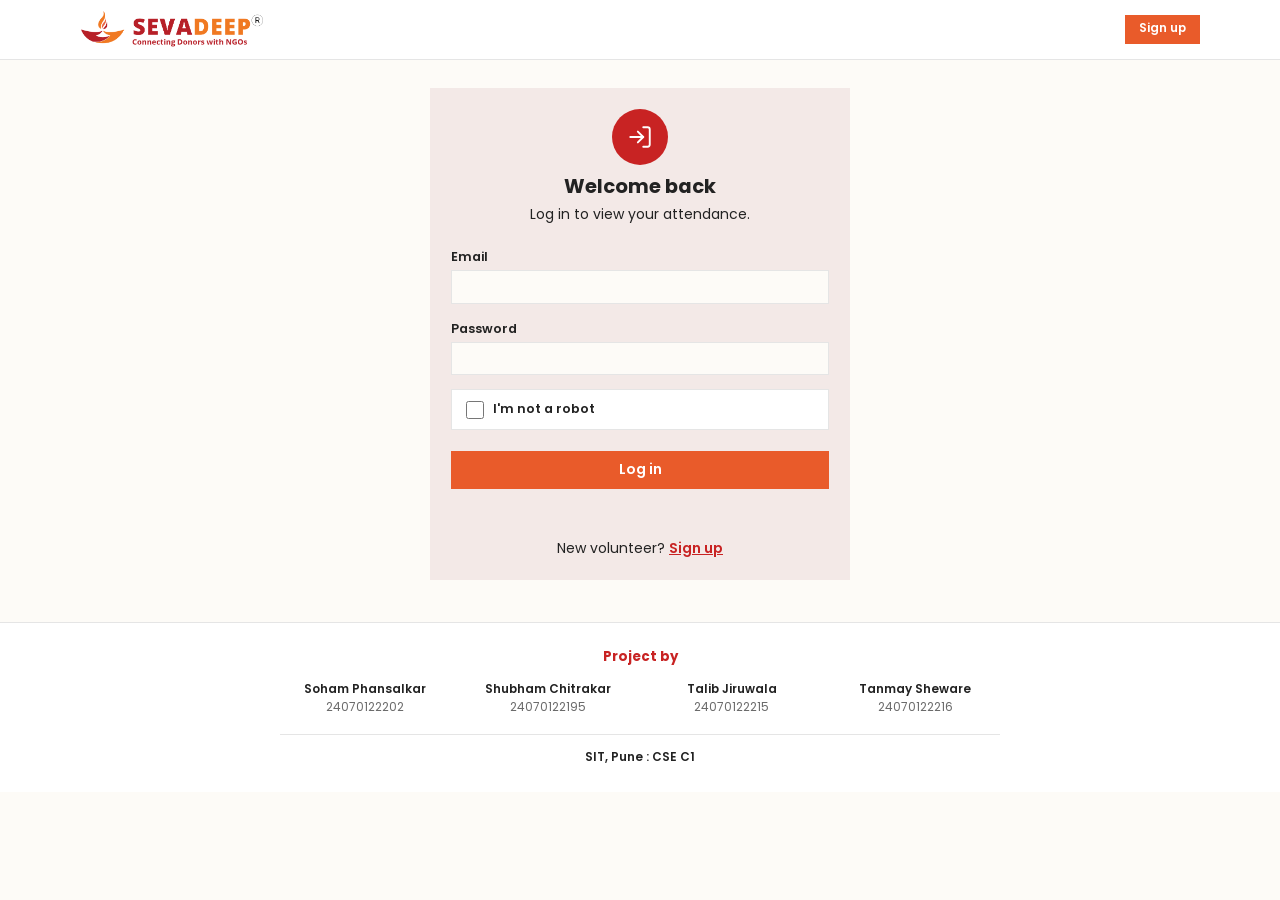
<file: FrontEnd/admin.html>
<!doctype html>
<html lang="en">
  <head>
    <meta charset="utf-8" />
    <meta name="viewport" content="width=device-width, initial-scale=1" />
    <title>Admin Dashboard | SevaDeep</title>

    <link rel="icon" type="image/png" href="./images/sevadeep-logo.png" />

    <link
      href="https://fonts.googleapis.com/css2?family=Playfair+Display:wght@700&family=Poppins:wght@400;600;700&display=swap"
      rel="stylesheet"
    />
    <link
      href="https://cdn.jsdelivr.net/npm/bootstrap@5.3.8/dist/css/bootstrap.min.css"
      rel="stylesheet"
      integrity="sha384-sRIl4kxILFvY47J16cr9ZwB07vP4J8+LH7qKQnuqkuIAvNWLzeN8tE5YBujZqJLB"
      crossorigin="anonymous"
    />
    <link rel="stylesheet" href="./style.css" />
  </head>

  <body>
    <!-- ===== NAVBAR ===== -->
    <nav class="navbar navbar-expand-sm navbar-seva">
      <div class="container">
        <a class="navbar-brand" href="index.html">
          <img src="./images/sevadeep-logo.png" alt="SevaDeep" />
        </a>
        <div class="d-flex align-items-center gap-3">
          <span class="badge bg-danger">Admin Portal</span>
          <a href="login.html" class="btn-seva btn-seva--dark btn-seva--small"
            >Log out</a
          >
        </div>
      </div>
    </nav>

    <main class="auth-page py-4">
      <div class="container" style="max-width: 960px">
        <!-- Header Title -->
        <div class="d-flex align-items-center gap-3 mb-4">
          <span class="icon-circle" aria-hidden="true">
            <svg viewBox="0 0 24 24">
              <rect x="3" y="3" width="7" height="7"></rect>
              <rect x="14" y="3" width="7" height="7"></rect>
              <rect x="14" y="14" width="7" height="7"></rect>
              <rect x="3" y="14" width="7" height="7"></rect>
            </svg>
          </span>
          <div>
            <h1 class="h2 mb-0">Admin Panel</h1>
            <p class="text-muted mb-0">
              Overview of active groups and registered volunteers.
            </p>
          </div>
        </div>

        <!-- Section 1: Active Groups & Participants Dropdown -->
        <div
          class="card p-4 border-0 shadow-sm mb-5"
          style="background: var(--card)"
        >
          <div class="d-flex justify-content-between align-items-center mb-3">
            <h2 class="h4 mb-0">Volunteer Groups</h2>
            <span class="badge bg-secondary" id="totalGroupsBadge">Total Groups: 0</span>
          </div>

          <div class="accordion" id="groupsAccordion">
            <!-- Dynamic groups will be injected here -->
          </div>
        </div>

        <!-- Section 2: Volunteer Management Table -->
        <div
          class="card p-4 border-0 shadow-sm"
          style="background: var(--card)"
        >
          <div class="d-flex justify-content-between align-items-center mb-3">
            <h2 class="h4 mb-0">All Registered Volunteers</h2>
            <input
              type="text"
              id="volunteerSearchInput"
              class="form-control form-control-sm w-auto"
              placeholder="Search user..."
            />
          </div>

          <div class="table-responsive bg-white">
            <table class="table table-hover align-middle mb-0">
              <thead class="table-light">
                <tr>
                  <th>Name</th>
                  <th>Email</th>
                  <th>Contact</th>
                  <th>Group Name</th>
                  <th>Action</th>
                </tr>
              </thead>
              <tbody id="volunteersTableBody">
                <!-- Dynamic volunteers will be injected here -->
              </tbody>
            </table>
          </div>
        </div>
      </div>
    </main>

    <!-- ===== FOOTER ===== -->
    <footer class="footer">
      <div class="container">
        <p class="footer-title">Project by</p>
        <ul class="footer-team">
          <li><strong>Soham Phansalkar</strong><span>24070122202</span></li>
          <li><strong>Shubham Chitrakar</strong><span>24070122195</span></li>
          <li><strong>Talib Jiruwala</strong><span>24070122215</span></li>
          <li><strong>Tanmay Sheware</strong><span>24070122216</span></li>
        </ul>
        <p class="footer-college">SIT, Pune : CSE C1</p>
      </div>
    </footer>

    <script>
      (function checkAdminAuth() {
        const adminUser = "admin";
        const adminPass = "admin";

        const inputUser = prompt("Enter Admin Username:");
        const inputPass = prompt("Enter Admin Password:");

        if (inputUser !== adminUser || inputPass !== adminPass) {
          alert("Access Denied: Incorrect Username or Password!");
          window.location.href = "login.html";
        }
      })();
    </script>

    <script src="./script.js"></script>
    <script
      src="https://cdn.jsdelivr.net/npm/bootstrap@5.3.8/dist/js/bootstrap.bundle.min.js"
      integrity="sha384-FKyoEForCGlyvwx9Hj09JcYn3nv7wiPVlz7YYwJrWVcXK/BmnVDxM+D2scQbITxI"
      crossorigin="anonymous"
    ></script>
  </body>
</html>
</file>
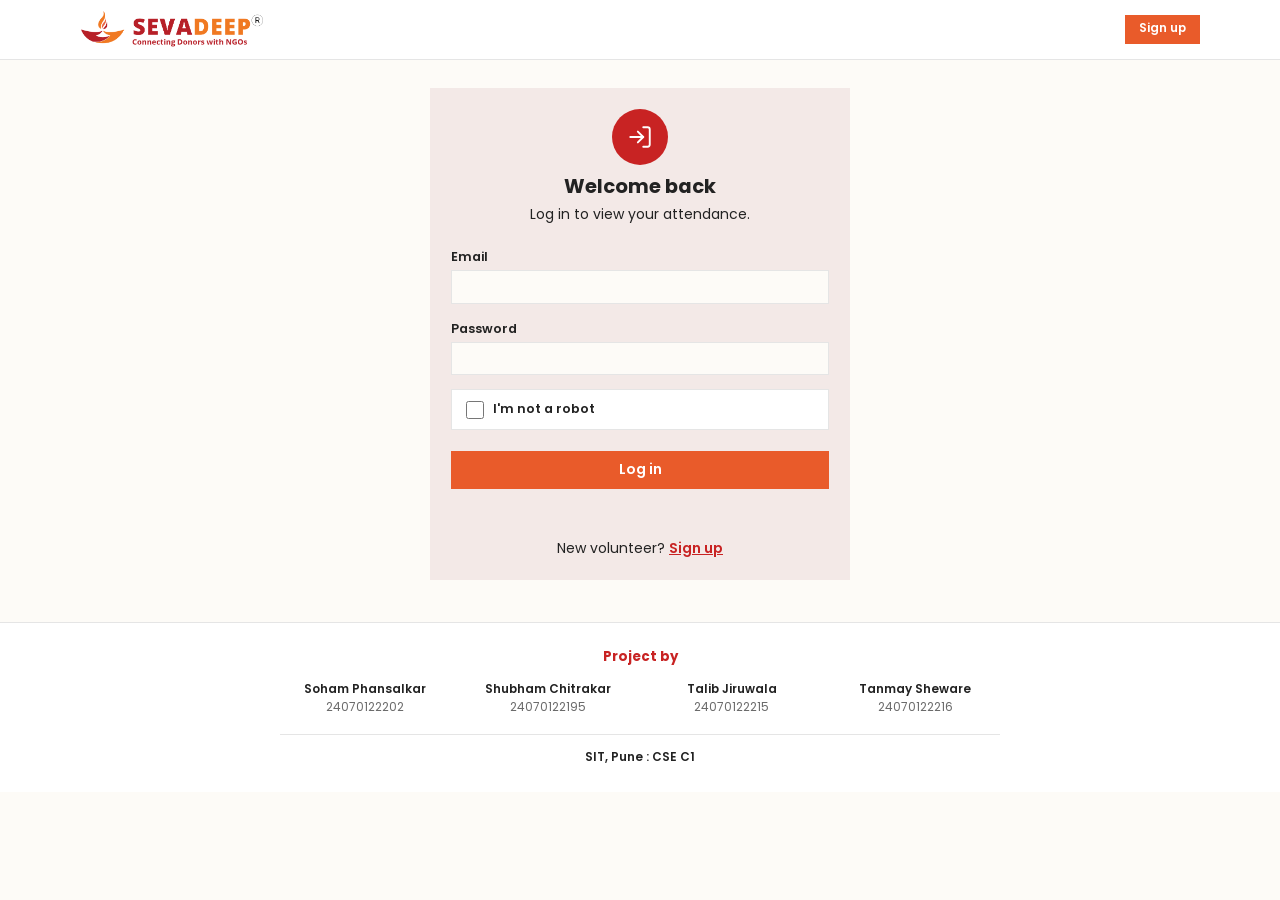
<file: FrontEnd/login.html>
<!doctype html>
<html lang="en">
  <head>
    <meta charset="utf-8" />
    <meta name="viewport" content="width=device-width, initial-scale=1" />
    <title>Log in | SevaDeep</title>

    <link rel="icon" type="image/png" href="./images/sevadeep-logo.png" />

    <link
      href="https://fonts.googleapis.com/css2?family=Playfair+Display:wght@700&family=Poppins:wght@400;600;700&display=swap"
      rel="stylesheet"
    />
    <link
      href="https://cdn.jsdelivr.net/npm/bootstrap@5.3.8/dist/css/bootstrap.min.css"
      rel="stylesheet"
      integrity="sha384-sRIl4kxILFvY47J16cr9ZwB07vP4J8+LH7qKQnuqkuIAvNWLzeN8tE5YBujZqJLB"
      crossorigin="anonymous"
    />
    <link rel="stylesheet" href="./style.css" />
  </head>

  <body>
    <!-- ===== NAVBAR ===== -->
    <nav class="navbar navbar-expand-sm navbar-seva">
      <div class="container">
        <a class="navbar-brand" href="index.html">
          <img src="./images/sevadeep-logo.png" alt="SevaDeep" />
        </a>
        <a href="signup.html" class="btn-seva btn-seva--small">Sign up</a>
      </div>
    </nav>

    <main class="auth-page">
      <div class="container">
        <div class="auth-card">
          <!-- Heading with icon in a red circle -->
          <div class="text-center mb-4">
            <span class="icon-circle" aria-hidden="true">
              <svg viewBox="0 0 24 24">
                <path d="M15 3h4a2 2 0 0 1 2 2v14a2 2 0 0 1-2 2h-4" />
                <polyline points="10 17 15 12 10 7" />
                <line x1="15" y1="12" x2="3" y2="12" />
              </svg>
            </span>
            <h1>Welcome back</h1>
            <p class="mb-0">Log in to view your attendance.</p>
          </div>

          <!-- Log-in form (frontend only: script.js reads it, nothing is sent yet) -->
          <form id="loginForm">
            <div class="mb-3">
              <label for="email" class="form-label">Email</label>
              <input
                type="email"
                class="form-control"
                id="email"
                autocomplete="email"
                required
              />
            </div>

            <div class="mb-3">
              <label for="password" class="form-label">Password</label>
              <input
                type="password"
                class="form-control"
                id="password"
                autocomplete="current-password"
                required
              />
            </div>

            <!-- Fake "I am not a robot": just a required checkbox, nothing is verified -->
            <div class="robot-check mb-4">
              <input type="checkbox" id="notRobot" required />
              <label for="notRobot">I'm not a robot</label>
            </div>

            <button type="submit" class="btn-seva w-100">Log in</button>

            <!-- script.js writes the status message here -->
            <p id="formMessage" class="form-message" role="alert"></p>
          </form>

          <p class="auth-switch">
            New volunteer? <a href="signup.html">Sign up</a>
          </p>
        </div>
      </div>
    </main>

    <!-- ===== FOOTER ===== -->
    <footer class="footer">
      <div class="container">
        <p class="footer-title">Project by</p>
        <ul class="footer-team">
          <li><strong>Soham Phansalkar</strong><span>24070122202</span></li>
          <li><strong>Shubham Chitrakar</strong><span>24070122195</span></li>
          <li><strong>Talib Jiruwala</strong><span>24070122215</span></li>
          <li><strong>Tanmay Sheware</strong><span>24070122216</span></li>
        </ul>
        <p class="footer-college">SIT, Pune : CSE C1</p>
      </div>
    </footer>

    <script src="./script.js"></script>
    <script
      src="https://cdn.jsdelivr.net/npm/bootstrap@5.3.8/dist/js/bootstrap.bundle.min.js"
      integrity="sha384-FKyoEForCGlyvwx9Hj09JcYn3nv7wiPVlz7YYwJrWVcXK/BmnVDxM+D2scQbITxI"
      crossorigin="anonymous"
    ></script>
  </body>
</html>
</file>
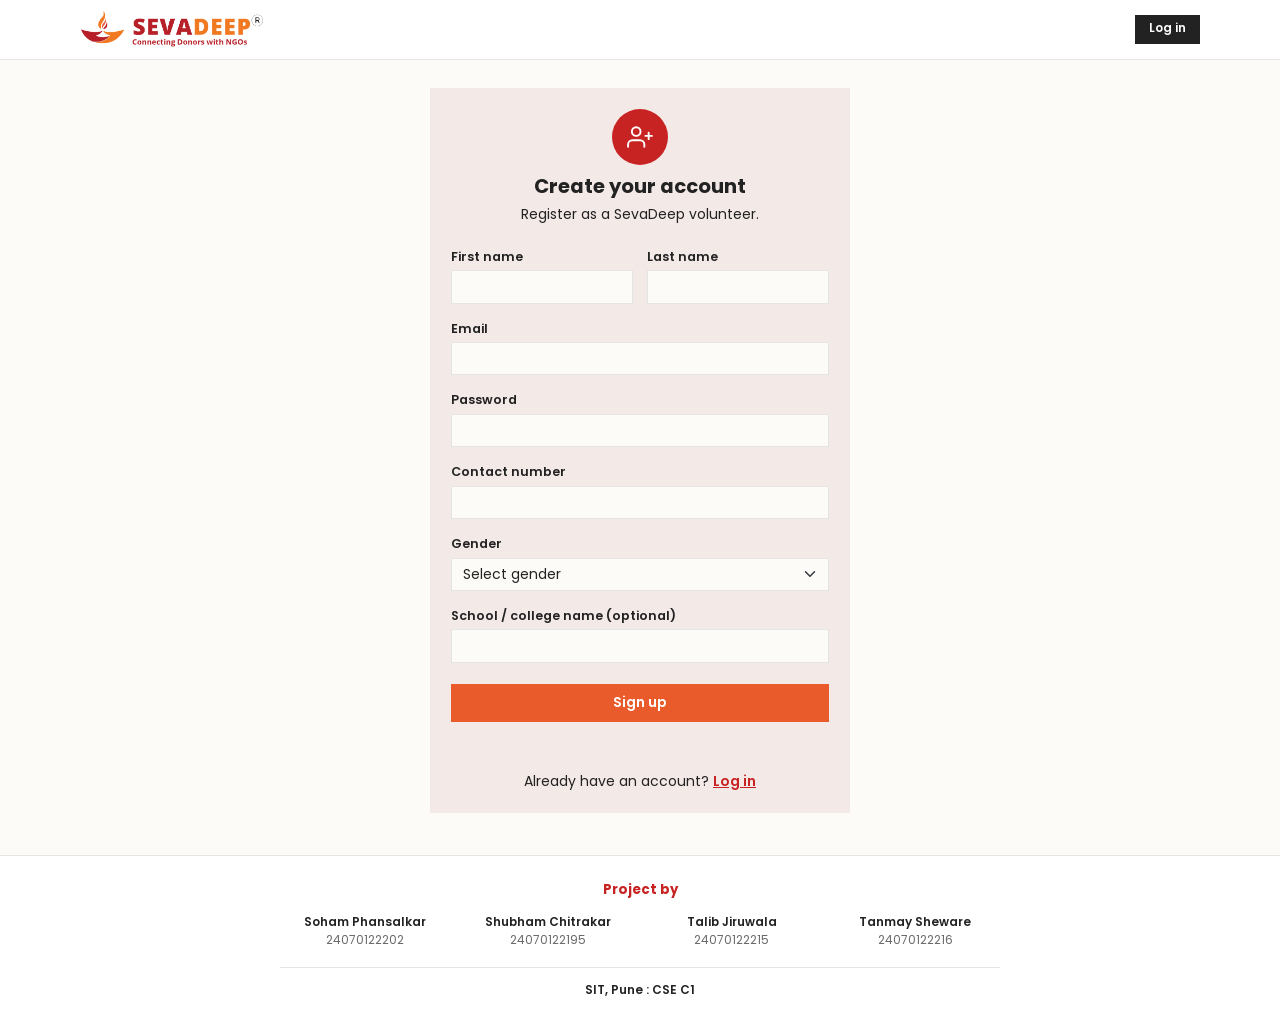
<file: FrontEnd/signup.html>
<!doctype html>
<html lang="en">
  <head>
    <meta charset="utf-8" />
    <meta name="viewport" content="width=device-width, initial-scale=1" />
    <title>Sign up | SevaDeep</title>

    <link rel="icon" type="image/png" href="./images/sevadeep-logo.png" />

    <link
      href="https://fonts.googleapis.com/css2?family=Playfair+Display:wght@700&family=Poppins:wght@400;600;700&display=swap"
      rel="stylesheet"
    />
    <link
      href="https://cdn.jsdelivr.net/npm/bootstrap@5.3.8/dist/css/bootstrap.min.css"
      rel="stylesheet"
      integrity="sha384-sRIl4kxILFvY47J16cr9ZwB07vP4J8+LH7qKQnuqkuIAvNWLzeN8tE5YBujZqJLB"
      crossorigin="anonymous"
    />
    <link rel="stylesheet" href="./style.css" />
  </head>

  <body>
    <!-- ===== NAVBAR ===== -->
    <nav class="navbar navbar-expand-sm navbar-seva">
      <div class="container">
        <a class="navbar-brand" href="index.html">
          <img src="./images/sevadeep-logo.png" alt="SevaDeep" />
        </a>
        <a href="login.html" class="btn-seva btn-seva--dark btn-seva--small"
          >Log in</a
        >
      </div>
    </nav>

    <main class="auth-page">
      <div class="container">
        <div class="auth-card">
          <!-- Heading with icon in a red circle -->
          <div class="text-center mb-4">
            <span class="icon-circle" aria-hidden="true">
              <svg viewBox="0 0 24 24">
                <path d="M16 21v-2a4 4 0 0 0-4-4H5a4 4 0 0 0-4 4v2" />
                <circle cx="8.5" cy="7" r="4" />
                <line x1="20" y1="8" x2="20" y2="14" />
                <line x1="23" y1="11" x2="17" y2="11" />
              </svg>
            </span>
            <h1>Create your account</h1>
            <p class="mb-0">Register as a SevaDeep volunteer.</p>
          </div>

          <!-- Sign-up form (frontend only: script.js reads it, nothing is sent yet) -->
          <form id="signupForm">
            <!-- First name and last name side by side -->
            <div class="row g-3 mb-3">
              <div class="col-sm-6">
                <label for="firstName" class="form-label">First name</label>
                <input
                  type="text"
                  class="form-control"
                  id="firstName"
                  autocomplete="given-name"
                  required
                />
              </div>
              <div class="col-sm-6">
                <label for="lastName" class="form-label">Last name</label>
                <input
                  type="text"
                  class="form-control"
                  id="lastName"
                  autocomplete="family-name"
                  required
                />
              </div>
            </div>

            <div class="mb-3">
              <label for="email" class="form-label">Email</label>
              <input
                type="email"
                class="form-control"
                id="email"
                autocomplete="email"
                required
              />
            </div>

            <div class="mb-3">
              <label for="password" class="form-label">Password</label>
              <input
                type="password"
                class="form-control"
                id="password"
                autocomplete="new-password"
                required
              />
            </div>

            <div class="mb-3">
              <label for="contactNumber" class="form-label"
                >Contact number</label
              >
              <!-- pattern: exactly 10 digits -->
              <input
                type="tel"
                class="form-control"
                id="contactNumber"
                pattern="[0-9]{10}"
                maxlength="10"
                inputmode="numeric"
                title="Enter a 10-digit mobile number"
                autocomplete="tel"
                required
              />
            </div>

            <div class="mb-3">
              <label for="gender" class="form-label">Gender</label>
              <select class="form-select" id="gender" required>
                <option value="" selected disabled>Select gender</option>
                <option>Male</option>
                <option>Female</option>
                <option>Other</option>
                <option>Prefer not to say</option>
              </select>
            </div>

            <!-- Not required -->
            <div class="mb-4">
              <label for="institution" class="form-label"
                >School / college name (optional)</label
              >
              <input type="text" class="form-control" id="institution" />
            </div>

            <button type="submit" class="btn-seva w-100">Sign up</button>

            <!-- script.js writes the status message here -->
            <p id="formMessage" class="form-message" role="alert"></p>
          </form>

          <p class="auth-switch">
            Already have an account? <a href="login.html">Log in</a>
          </p>
        </div>
      </div>
    </main>

    <!-- ===== FOOTER ===== -->
    <footer class="footer">
      <div class="container">
        <p class="footer-title">Project by</p>
        <ul class="footer-team">
          <li><strong>Soham Phansalkar</strong><span>24070122202</span></li>
          <li><strong>Shubham Chitrakar</strong><span>24070122195</span></li>
          <li><strong>Talib Jiruwala</strong><span>24070122215</span></li>
          <li><strong>Tanmay Sheware</strong><span>24070122216</span></li>
        </ul>
        <p class="footer-college">SIT, Pune : CSE C1</p>
      </div>
    </footer>

    <script src="./script.js"></script>
    <script
      src="https://cdn.jsdelivr.net/npm/bootstrap@5.3.8/dist/js/bootstrap.bundle.min.js"
      integrity="sha384-FKyoEForCGlyvwx9Hj09JcYn3nv7wiPVlz7YYwJrWVcXK/BmnVDxM+D2scQbITxI"
      crossorigin="anonymous"
    ></script>
  </body>
</html>
</file>
<file: FrontEnd/style.css>
/* ==========================================================
   SevaDeep shared stylesheet (every page uses this file)
   ========================================================== */

/* ---------- 1. Colours and fonts (change them here only) ---------- */
:root {
  --orange: #e95b2a; /* primary: hero background, main buttons */
  --crimson: #c82323; /* secondary: icon circles, big numbers */
  --white: #ffffff; /* navbar */
  --cream: #fdfbf7; /* main sections */
  --card: #f3e9e7; /* soft pinkish-grey for cards / image placeholders */
  --divider: #e5e5e5; /* light gray lines */
  --text: #222222; /* dark charcoal text */
  --whatsapp: #25d366;

  --font-sans: "Poppins", sans-serif; /* headings + body */
  --font-serif: "Playfair Display", serif; /* big statistic numbers only */

  /* Tell Bootstrap to use our look */
  --bs-body-font-family: var(--font-sans);
  --bs-body-color: var(--text);
  --bs-body-bg: var(--cream);
}

/* ---------- 2. Basics ---------- */
html {
  font-size: 14px; /* base text size. Everything else scales from this one number */
}
body {
  font-family: var(--font-sans);
}
h1,
h2,
h3 {
  font-weight: 700;
}
:focus-visible {
  outline: 3px solid var(--text);
  outline-offset: 3px;
}

/* ---------- 3. Buttons: flat, square corners, white text ---------- */
.btn-seva {
  display: inline-block;
  padding: 0.6rem 1.5rem;
  border: 0;
  border-radius: 0;
  background: var(--orange);
  color: var(--white);
  font-weight: 600;
  text-decoration: none;
  cursor: pointer;
}
.btn-seva:hover {
  background: var(--crimson);
  color: var(--white);
}
.btn-seva--crimson {
  background: var(--crimson);
}
.btn-seva--crimson:hover {
  background: var(--text);
}
.btn-seva--dark {
  background: var(--text);
}
.btn-seva--dark:hover {
  background: var(--crimson);
}
.btn-seva--small {
  padding: 0.4rem 1rem;
  font-size: 0.85rem;
}

/* ---------- 4. Navbar ---------- */
.navbar-seva {
  background: var(--white);
  border-bottom: 1px solid var(--divider);
}
.navbar-brand img {
  height: 36px;
  width: auto;
}

/* ---------- 5. Hero ---------- */
.hero {
  position: relative;
  overflow: hidden;
  background: var(--orange);
  color: var(--white);
  padding: 2.5rem 0 6rem;
}
.hero .container {
  position: relative; /* keeps text above the faint decorations */
}
.hero h1 {
  font-size: clamp(1.75rem, 4vw, 2.5rem);
  line-height: 1.2;
  margin-bottom: 0.75rem;
}
.hero-text {
  font-size: 1.05rem;
  font-weight: 600;
  margin-bottom: 1.5rem;
}

/* Image with a wavy edge (shape comes from the SVG in index.html) */
.hero-image {
  height: clamp(220px, 32vw, 340px);
  background: var(--card) url("images/hero.jpg") center / cover no-repeat;
  clip-path: url(#waveMask);
}

/* Wave at the bottom of the hero. Its fill = colour of the next section */
.wave {
  position: absolute;
  left: 0;
  bottom: -1px;
  width: 100%;
  height: clamp(40px, 6vw, 80px);
}
.wave path {
  fill: var(--cream);
}

/* Faint white line-art decorations */
.doodle {
  position: absolute;
  width: 70px;
  height: 70px;
  fill: none;
  stroke: var(--white);
  stroke-width: 2;
  stroke-linecap: round;
  stroke-linejoin: round;
  opacity: 0.25;
}
.doodle-heart {
  top: 8%;
  left: 3%;
  transform: rotate(-14deg);
}
.doodle-spark {
  bottom: 22%;
  left: 46%;
  width: 44px;
  height: 44px;
}

/* ---------- 6. Steps ---------- */
.steps {
  background: var(--cream);
  padding: 2.5rem 0 4rem;
  text-align: center;
}
.steps h2 {
  font-size: 1.5rem;
}
.icon-circle {
  display: inline-flex;
  align-items: center;
  justify-content: center;
  width: 56px;
  height: 56px;
  border-radius: 50%;
  background: var(--crimson);
}
.icon-circle svg {
  width: 26px;
  height: 26px;
  fill: none;
  stroke: var(--white);
  stroke-width: 1.75;
  stroke-linecap: round;
  stroke-linejoin: round;
}
.steps h3 {
  font-size: 1.05rem;
  margin: 0.75rem 0 0.35rem;
}

/* ---------- 7. Footer (project credits) ---------- */
.footer {
  background: var(--white);
  border-top: 1px solid var(--divider);
  padding: 1.75rem 0;
  font-size: 0.85rem;
  text-align: center;
}
.footer-title {
  margin: 0 0 1rem;
  color: var(--crimson);
  font-size: 0.95rem;
  font-weight: 700;
}
/* Team members: a row of columns that wraps on small screens */
.footer-team {
  display: grid;
  grid-template-columns: repeat(auto-fit, minmax(150px, 1fr));
  gap: 1rem;
  max-width: 720px;
  margin: 0 auto;
  padding: 0;
  list-style: none;
}
.footer-team strong {
  display: block;
  font-weight: 600;
}
.footer-team span {
  color: #6b6b6b;
}
/* College line, separated by a thin divider */
.footer-college {
  margin: 1.25rem auto 0;
  padding-top: 1rem;
  max-width: 720px;
  border-top: 1px solid var(--divider);
  font-weight: 600;
}

/* ---------- 8. WhatsApp floating button ---------- */
.whatsapp-btn {
  position: fixed;
  right: 1.25rem;
  bottom: 1.25rem;
  z-index: 1030;
  display: flex;
  align-items: center;
  justify-content: center;
  width: 50px;
  height: 50px;
  border-radius: 50%;
  background: var(--whatsapp);
}
.whatsapp-btn svg {
  width: 24px;
  height: 24px;
  fill: none;
  stroke: var(--white);
  stroke-width: 2;
  stroke-linecap: round;
  stroke-linejoin: round;
}

/* ---------- 9. Sign-up / log-in pages ---------- */
.auth-page {
  background: var(--cream);
  padding: 2rem 0 3rem;
}
.auth-card {
  max-width: 420px;
  margin: 0 auto;
  padding: 1.5rem;
  background: var(--card);
}
.auth-card h1 {
  font-size: 1.4rem;
  margin: 0.75rem 0 0.35rem;
}

/* Form fields: square corners, orange focus ring */
.form-control,
.form-select {
  border-radius: 0;
  border: 1px solid var(--divider);
}
.form-control:focus,
.form-select:focus {
  outline: none;
  border-color: var(--orange);
  box-shadow: 0 0 0 0.2rem rgba(233, 91, 42, 0.3);
}
.form-label {
  margin-bottom: 0.25rem;
  font-size: 0.9rem;
  font-weight: 600;
}

/* Message under the form (errors are crimson) */
.form-message {
  min-height: 1.5rem;
  margin: 0.75rem 0 0;
  font-weight: 600;
}
.form-message.error {
  color: var(--crimson);
}

.auth-switch {
  margin: 1.25rem 0 0;
  text-align: center;
}
.auth-switch a {
  color: var(--crimson);
  font-weight: 600;
}

/* "I'm not a robot" box (fake, only a checkbox) */
.robot-check {
  display: flex;
  align-items: center;
  gap: 0.6rem;
  padding: 0.7rem 1rem;
  background: var(--white);
  border: 1px solid var(--divider);
}
.robot-check input {
  width: 1.3rem;
  height: 1.3rem;
  margin: 0;
  accent-color: var(--crimson);
  cursor: pointer;
}
.robot-check label {
  font-size: 0.9rem;
  font-weight: 600;
  cursor: pointer;
}
</file>
